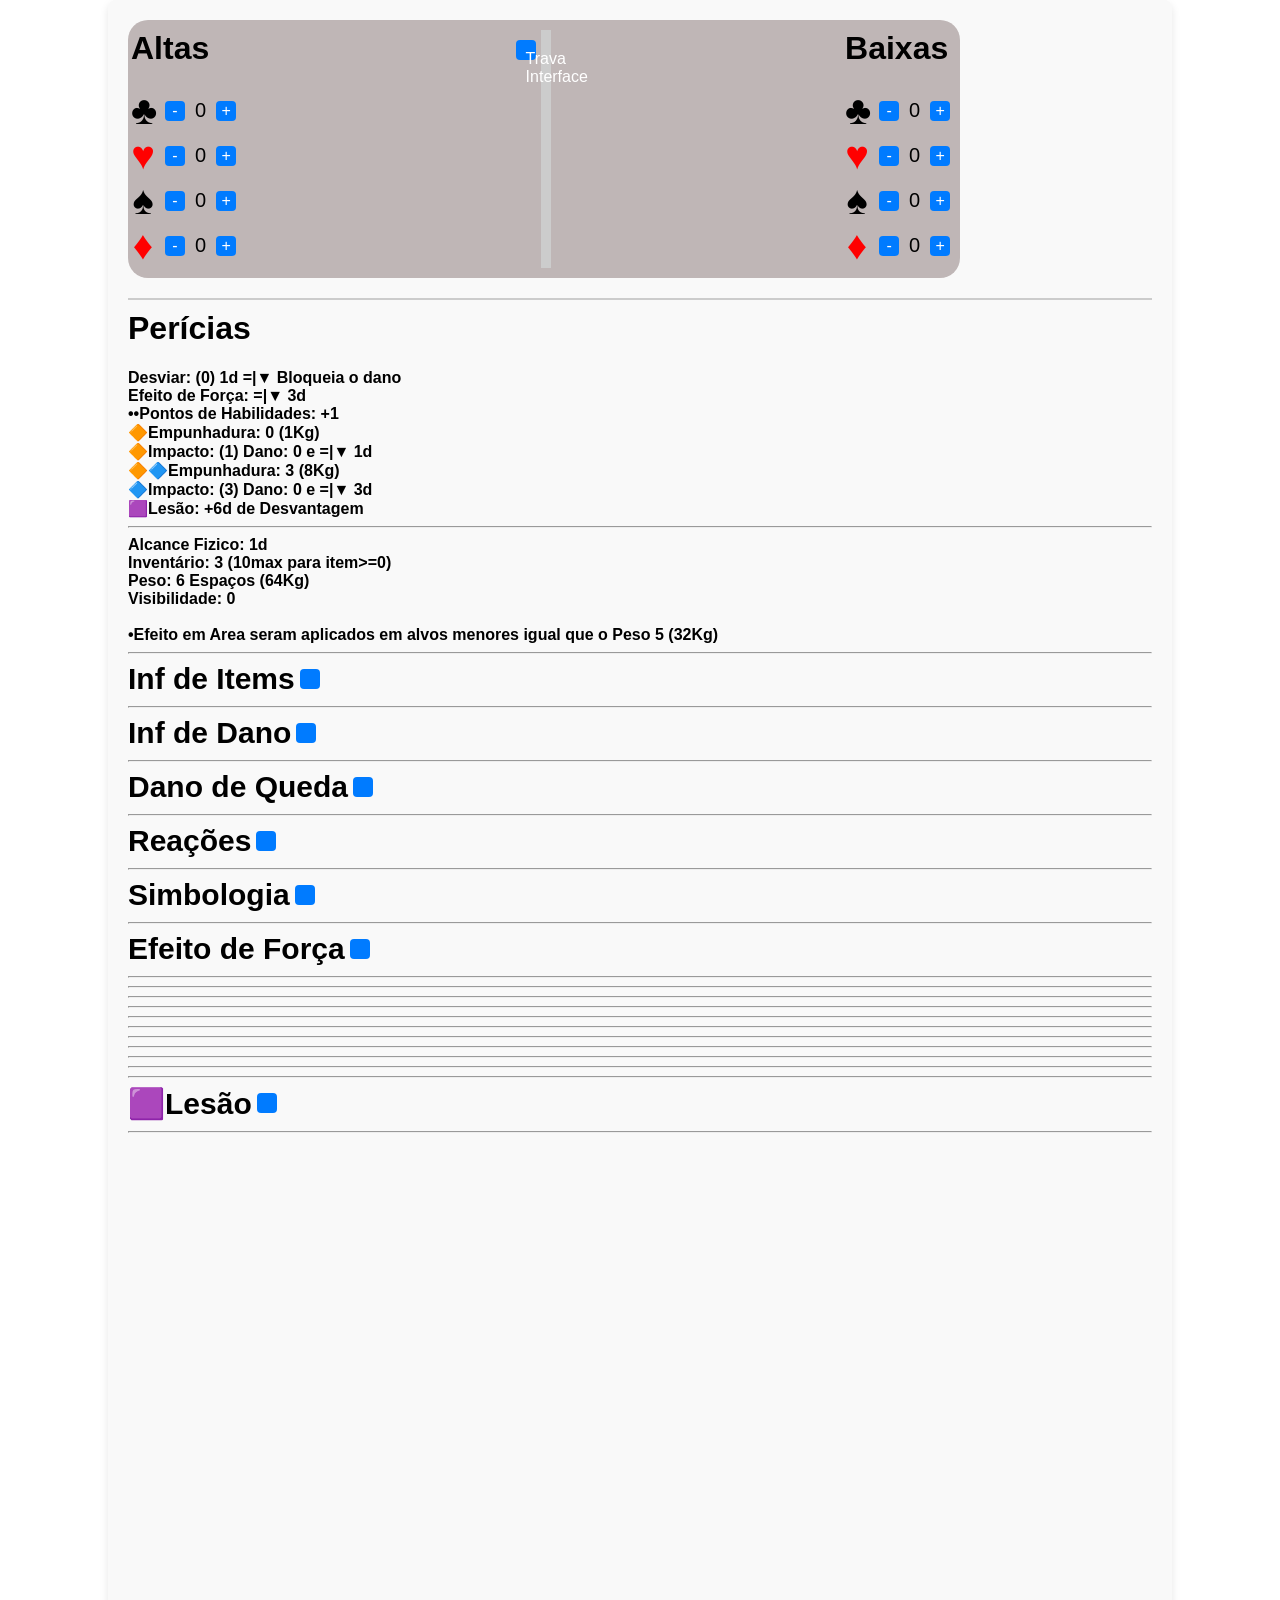
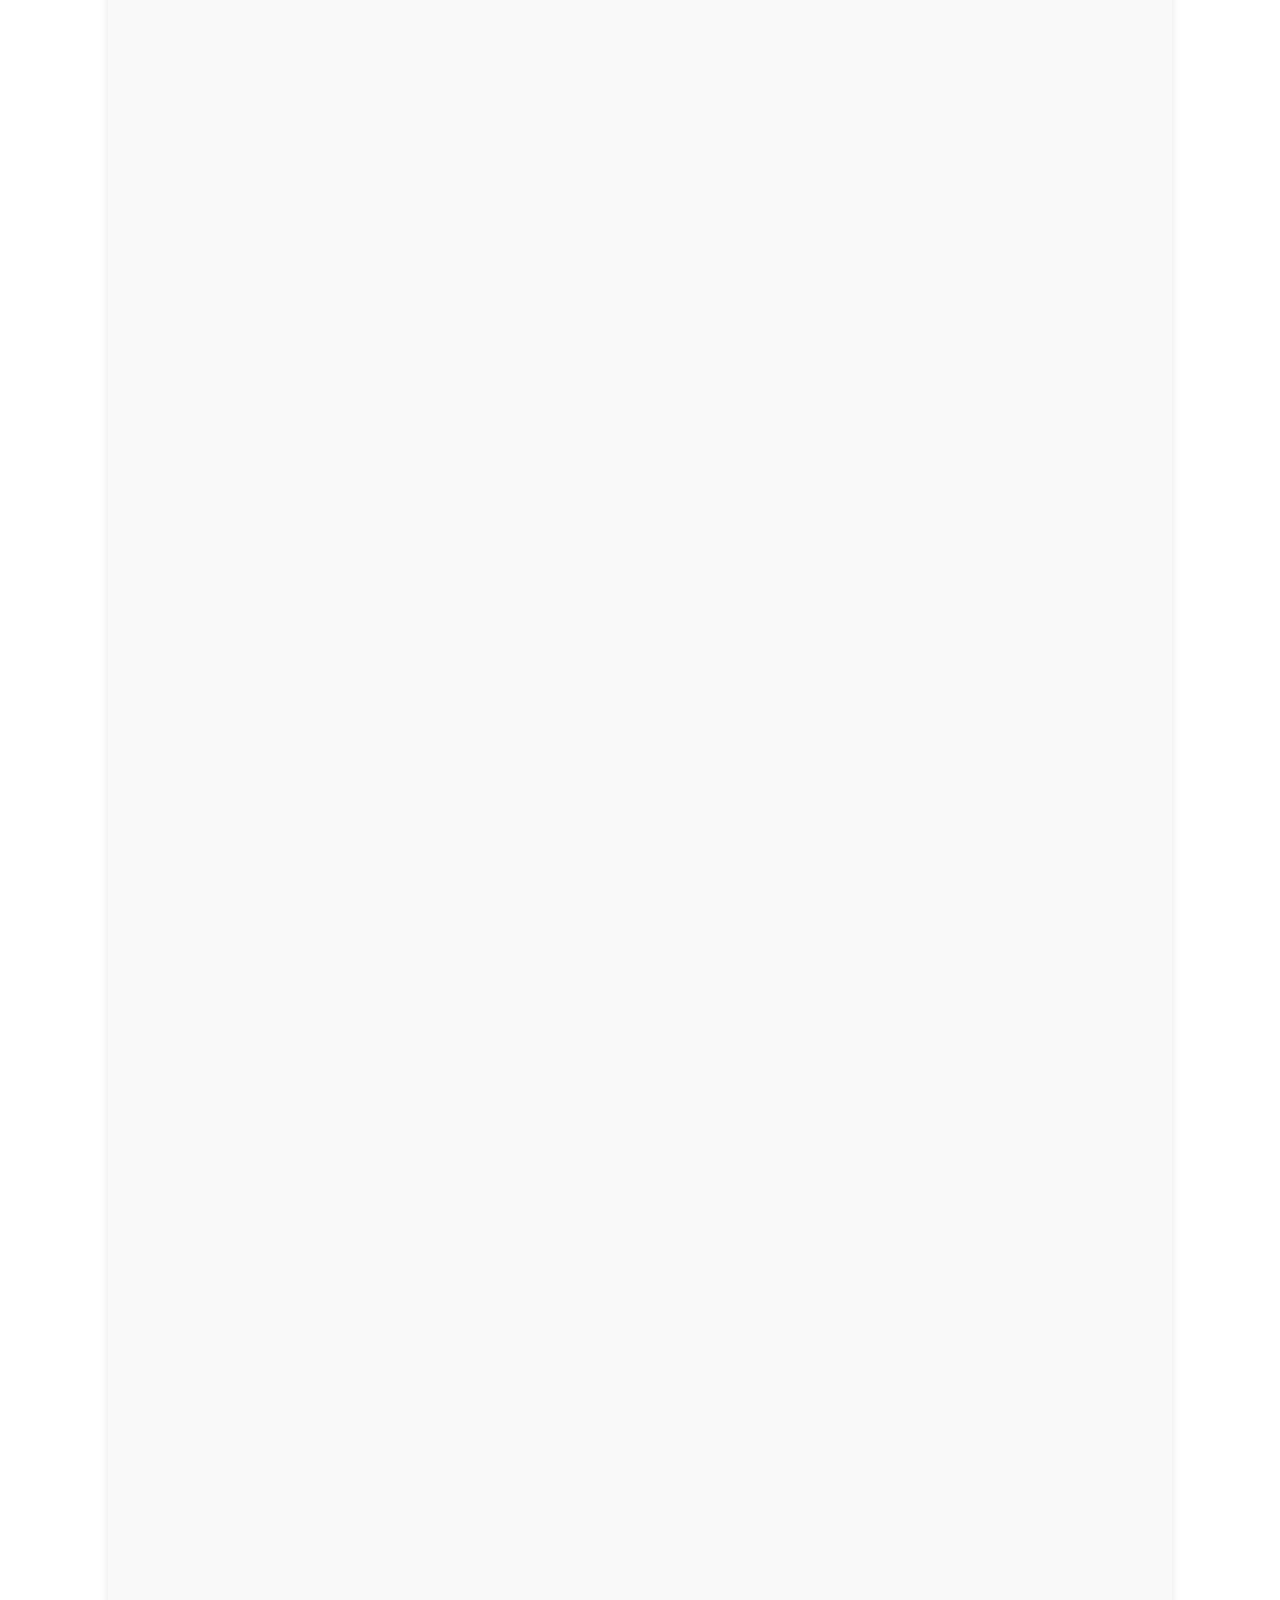
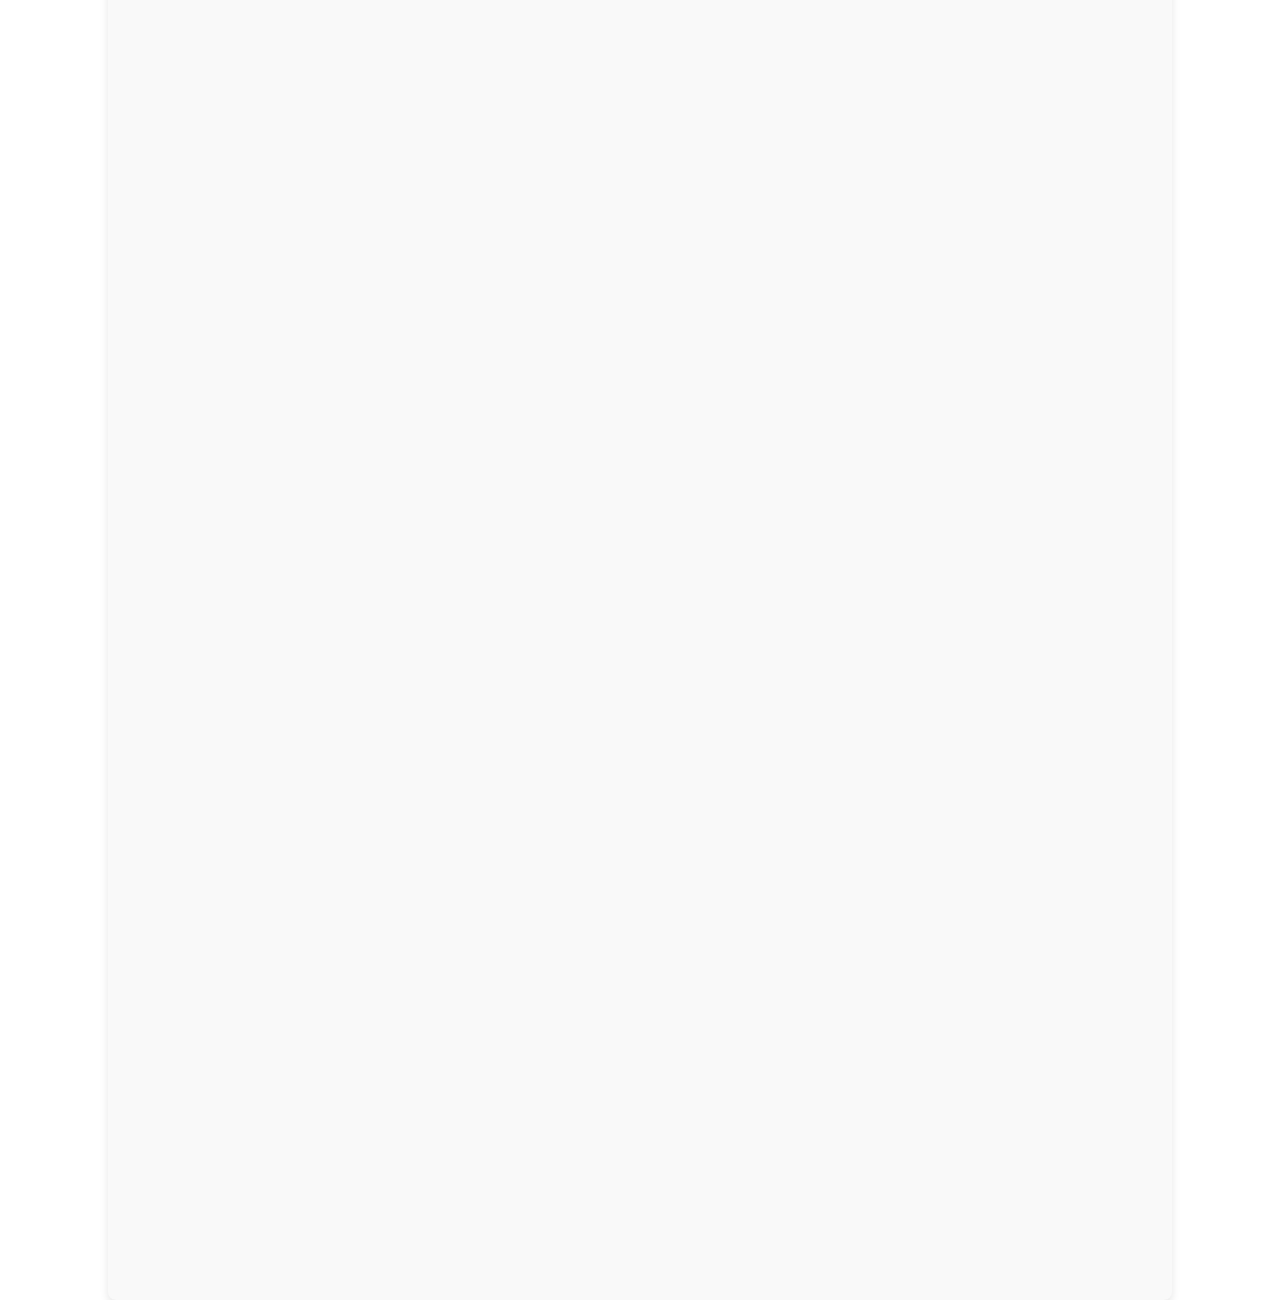
<file: index.htm>
<!DOCTYPE html>
<html lang="en">
<head>
    <meta charset="UTF-8">
    <meta name="viewport" content="width=device-width, initial-scale=1.0">
    <title>RPG Ficha</title>
    <link rel="stylesheet" href="styles.css">
</head>
<body>
    <div class="container">
        <div class="attributes">
            <div id="attributes-left">
                <button id="togglePositionButton" onclick="toggleAttributesPosition()">Trava Interface</button>
                <h1>Altas</h1>
                <div class="attribute">
                  
                    <span class="symbol symbol-club">♣</span>
                    <button onclick="adjustAttribute('attr1', -1)">-</button>
                    <span id="attr1" class="value">0</span>
                    <button onclick="adjustAttribute('attr1', 1)">+</button>
                </div>
                <div class="attribute">
                    <span class="symbol symbol-heart">♥</span>
                    <button onclick="adjustAttribute('attr2', -1)">-</button>
                    <span id="attr2" class="value">0</span>
                    <button onclick="adjustAttribute('attr2', 1)">+</button>
                </div>
                <div class="attribute">
                    <span class="symbol symbol-spade">♠</span>
                    <button onclick="adjustAttribute('attr3', -1)">-</button>
                    <span id="attr3" class="value">0</span>
                    <button onclick="adjustAttribute('attr3', 1)">+</button>
                </div>
                <div class="attribute">
                    <span class="symbol symbol-diamond">♦</span>
                    <button onclick="adjustAttribute('attr4', -1)">-</button>
                    <span id="attr4" class="value">0</span>
                    <button onclick="adjustAttribute('attr4', 1)">+</button>
                </div>
            </div>
            <div id="attributes-right">
                <h1>Baixas</h1>
                <div class="attribute">
                    <span class="symbol symbol-club">♣</span>
                    <button onclick="adjustAttribute('attr5', -1)">-</button>
                    <span id="attr5" class="value">0</span>
                    <button onclick="adjustAttribute('attr5', 1)">+</button>
                </div>
                <div class="attribute">
                    <span class="symbol symbol-heart">♥</span>
                    <button onclick="adjustAttribute('attr6', -1)">-</button>
                    <span id="attr6" class="value">0</span>
                    <button onclick="adjustAttribute('attr6', 1)">+</button>
                </div>
                <div class="attribute">
                    <span class="symbol symbol-spade">♠</span>
                    <button onclick="adjustAttribute('attr7', -1)">-</button>
                    <span id="attr7" class="value">0</span>
                    <button onclick="adjustAttribute('attr7', 1)">+</button>
                </div>
                <div class="attribute">
                    <span class="symbol symbol-diamond">♦</span>
                    <button onclick="adjustAttribute('attr8', -1)">-</button>
                    <span id="attr8" class="value">0</span>
                    <button onclick="adjustAttribute('attr8', 1)">+</button>
                </div>
            </div>
        </div>
        <div class="skills">
            <h1>Perícias</h1>
            <div id="skills-list">
                <!-- Skills serão adicionadas dinamicamente aqui -->
            </div>
        </div>
    </div>

    <script src="script.js"></script>
</body>
</html>
</file>
<file: styles.css>
body {
    font-family: Arial, sans-serif;
    display: flex;
    justify-content: center;
    align-items: top;
    height: 500vh;
    margin: 0;
   
}

.container {
    width: 80%;
    max-width: 2000px;
    background-color: #f9f9f9;
    padding: 20px;
    border-radius: 8px;
    box-shadow: 0 4px 8px rgba(0, 0, 0, 0.1);
    
}

.attributes {
    display: flex;
    justify-content: space-between;
    margin-bottom: 20px;
    position: top;
    position: static;
    width: 80%;
    background-color: rgb(191, 182, 182);
    border-radius: 20px;
    padding: 10px 10px 10px 3px;
   
}

.attribute {
    display: flex;
    align-items: center;   
}

.symbol {
    font-size: 24px;
    margin-right: 10px;
    width: 24px; /* Define uma largura fixa para garantir alinhamento */
    text-align: center; /* Centraliza o texto */
    
}

.value {
    font-size: 20px;
    margin: 0 10px;
    
}

/* Aplicando cor vermelha para os símbolos ♥ e ♦ */
.symbol-heart,
.symbol-diamond {
    color: red;
}

button {
    
    padding: 1px 4px;
    font-size: 16px;
    cursor: pointer;
    border: none;
    border-radius: 4px;
    background-color: #007bff;
    color: #fff;
    width: 20px; /* Define a largura fixa do botão */
    height: 20px;
    
}
#attributes-left {
    border-right: 10px solid #ccc; /* Adiciona uma borda direita */
    width: 50%; /* Espaçamento à direita para separação */
    position: relative;
    
}

button:hover {
    background-color: #0056b3;
}

.skills {
    border-top: 2px solid #ccc;
    padding-top: 10px;
    margin-top: 2px;
    
}


h1 {
    margin-top: 0;
    
}
.symbol {
    font-size: 40px; /* Tamanho desejado para o caractere especial ♣ */
}
.aumenta-letra {
    font-weight: bold;
    font-size: 32px;
}
#togglePositionButton {
    position: absolute;
    top: 10px; /* Posição vertical desejada */
    right: calc(0% + 5px); /* Posiciona o botão à direita do elemento #attributes-left */
    z-index: 9999; /* Garante que o botão esteja acima dos outros elementos */
    padding: 10px;
    border: none;
    border-radius: 4px;
    background-color: #007bff;
    color: #fff;
    cursor: pointer;
}
#togglePositionButton:hover {
    background-color: #0056b3;
}
</file>
